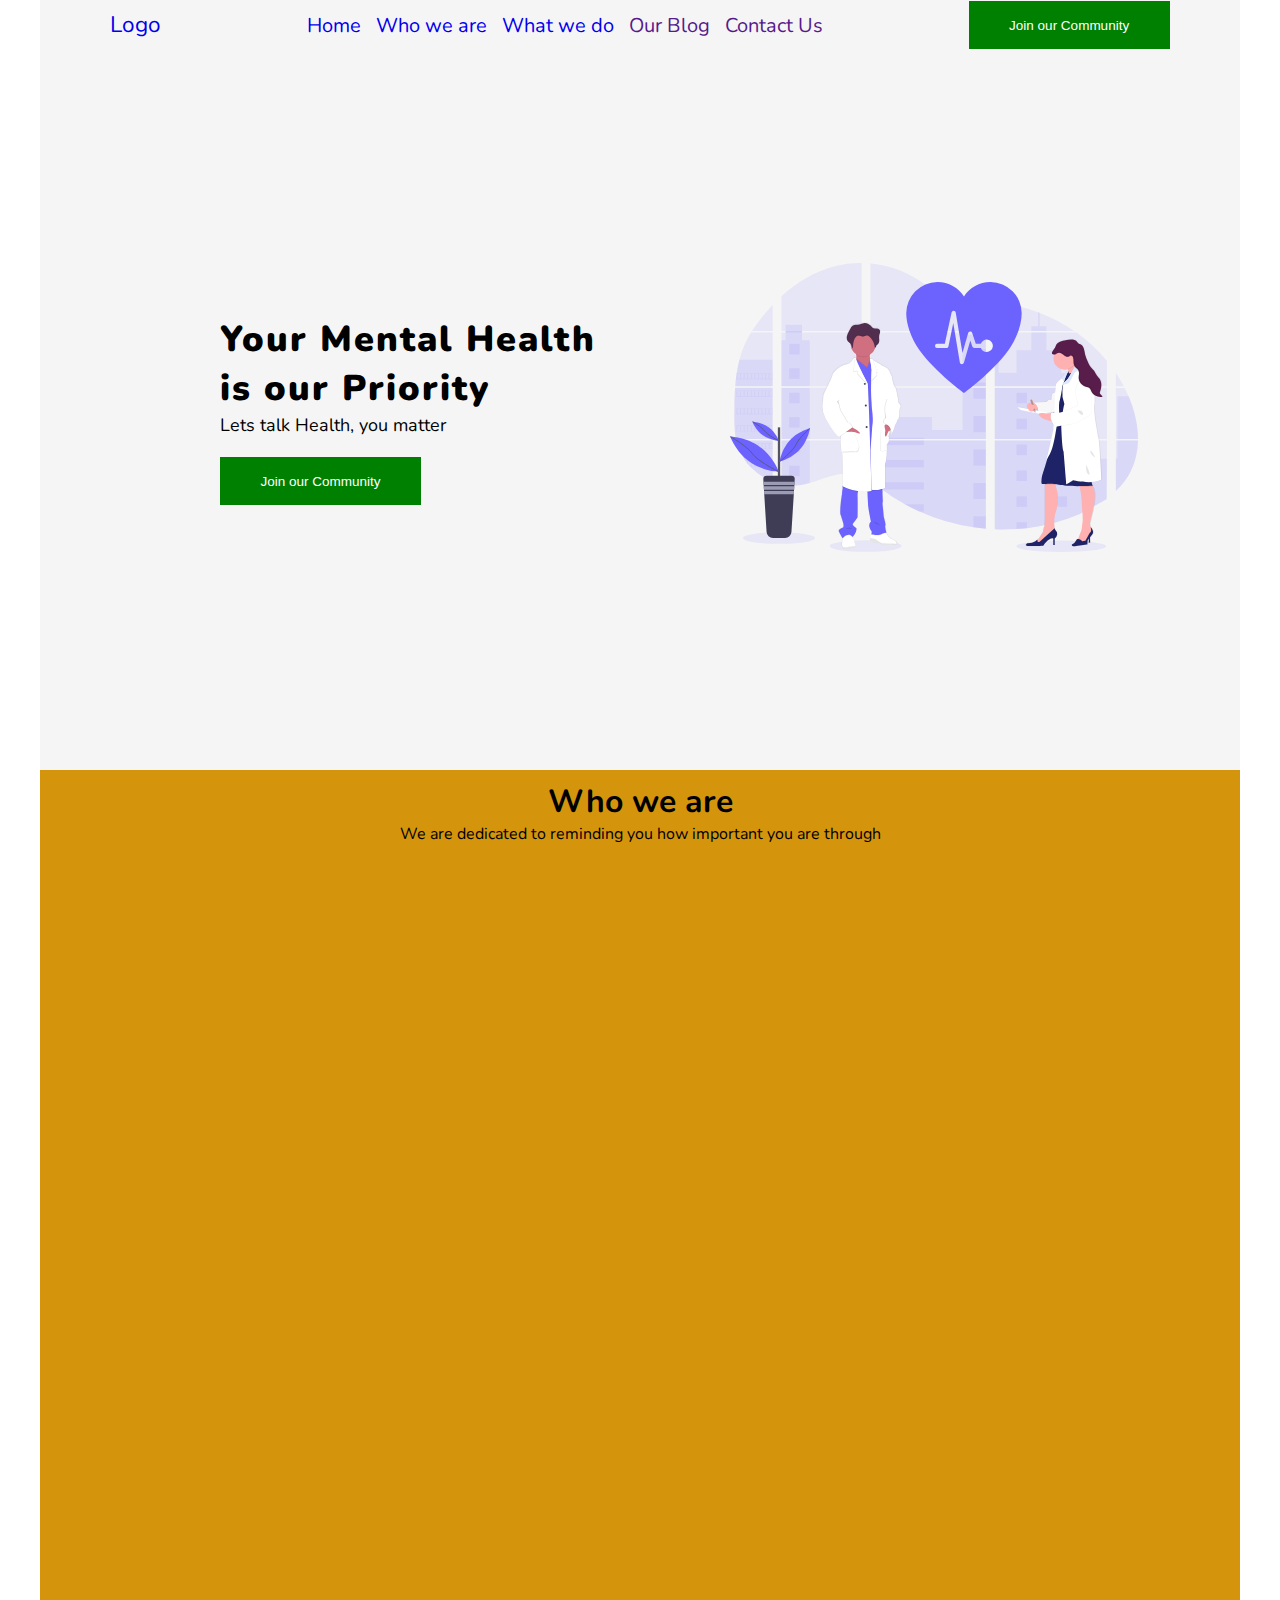
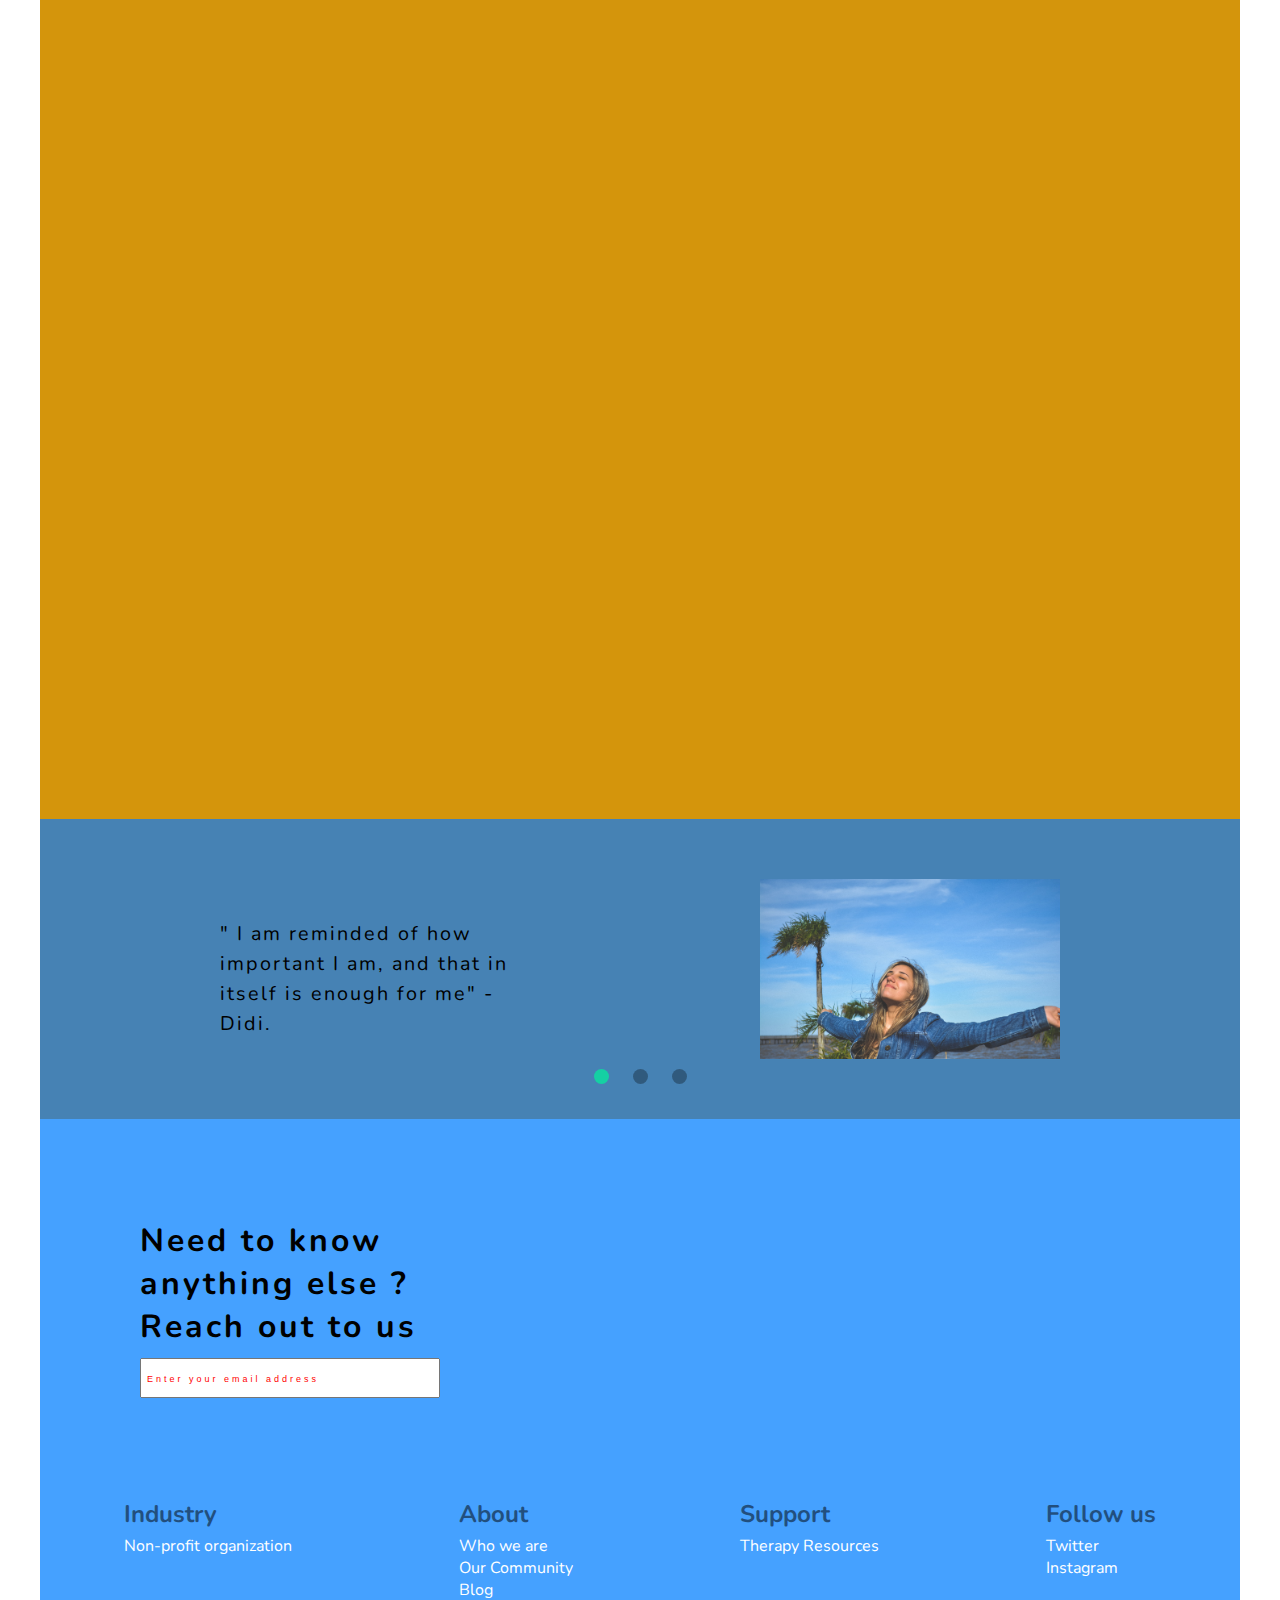
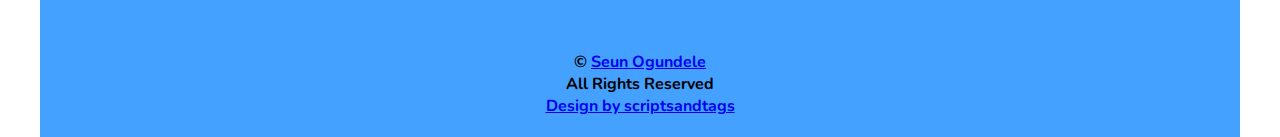
<file: index.html>
<!DOCTYPE html>
<html>

<head>
  <meta charset="utf-8">
  <meta http-equiv="X-UA-Compatible" content="IE=edge">
  <title></title>
  <meta name="description" content="">
  <meta name="viewport" content="width=device-width, initial-scale=1">
  <link rel="stylesheet" href="style.css">

  <link rel="stylesheet" type="text/css" href="https://npmcdn.com/flickity@2/dist/flickity.css">
</head>

<body>

  <!-- Back to top button -->

  <button onclick="topFunction()" id="myBtn" title="Back to Top">Top</button>

  <!-- End  -->

  <!-- site-navbar start -->

  <nav class="navbar">

    <div class="container-icon">
      <a href="index">Logo</a>
    </div>
    
    <ul class="nav-list">
      <li class="list-item"><a href="#aboutme">Home </a></li>
      <li class="list-item"><a href="#experience">Who we are </a></li>
      <li class="list-item"><a href="#contact">What we do </a></li>
      <li class="list-item"><a href="">Our Blog</a></li>
      <li class="list-item"><a href="">Contact Us</a></li>
    </ul>
    
    <div class="">
      <button class="button button-one">Join our Community</button>
    </div>
    <div class="menu">
      <div class="menu-line1"></div>
      <div class="menu-line2"></div>
      <div class="menu-line3"></div>
    </div>

  </nav>

  <!-- navbar-area end -->

  <!-- Landing Page-->

  <div class="landingpage">
    <div class="landing-message">
      <h1>Your Mental Health</h1>
      <h1>is our Priority</h1>
      <p>Lets talk Health, you matter</p>
      <div class="comdiv">
        <button class="button button-one">Join our Community</button>
      </div>
    </div>
    <div class="landing-image">
      <img src="medicine.svg" alt="">
    </div>
  </div>

  <!--  End Landing Page-->

  <!--Main-->

  <main>

    <div class="who-we-are-welcome">
      <h1> Who we are</h1>
      <p>We are dedicated to reminding you how important you are through</p>
    </div>

    <div class="more-stuff-grid">

      <img src="therapy.jpeg" alt="" class="slide-in from-left" />
      <p class="slide-in from-right">
        Navigating life becomes easier when
        you have a community of people.
        sharing in your mental health struggle. it
        relieves you of the burden of dealing without a
        a mental health illness alone.
        <strong>You`re seen</strong>
      </p>

    </div>

    <div class="more-stuff-grid">
      <p class="slide-in from-left">
        Wit our team of professionai mental
        health therapists and caregivers, we
        create a safe space for anyone that
        reaches out through our consultation line
        by allowing you to vent, express or even
        sit in silence - giving you the chance to
        be; however, you are.
        <strong>You`re Value</strong>
      </p>

      <img src="hands.jpeg" alt="" class="slide-in from-right" />
    </div>

    <div class="more-stuff-grid">
      <img src="youmatter.jpeg" alt="" class="slide-in from-left" />
      <p class="slide-in from-right">
        Reminding you of how much you matter is
        why we exist. Staying true to you and
        ourselves as people that seem far, but will
        always be there for you..
        <strong>You`re important!</strong>
      </p>

    </div>

    </div>


  </main>

  <!-- End of Main-->

  <!-- Carousel-->

  <div class="carousel">

    <button class="carousel-button carousel--button-left is-hidden">
      <img src="arrow-back-circle.svg" alt="">
    </button>

    <div class="carousel-track-container">

      <ul class="carousel-track">

        <li class="carousel-slide current-slide">
          <div class="testimonial">
            <div class="testimonial-paragraph-div">
              <p class="testimonial-paragraph"> " I am reminded of how important I am, and that in itself is enough
                for me" - Didi.</p>
            </div>
            <div class="testmonial-image">
              <img src="medicine.jpeg" alt="" width="300" height="200" />
            </div>
          </div>
        </li>

        <li class="carousel-slide">
          <div class="testimonial">
            <div class="testimonial-paragraph-div">
              <p class="testimonial-paragraph"> " I am reminded of how important I am, and that in itself is enough
                for me" - Didi.</p>
            </div>
            <div class="testmonial-image">
              <img src="medicine.jpeg" alt="" width="300" height="200" />
            </div>
          </div>
        </li>

        <li class="carousel-slide">
          <div class="testimonial">
            <div class="testimonial-paragraph-div">
              <p class="testimonial-paragraph"> " I am reminded of how important I am, and that in itself is enough
                for me" - Didi.</p>
            </div>
            <div class="testmonial-image">
              <img src="medicine.jpeg" alt="" width="300" height="200" />
            </div>
          </div>
        </li>

      </ul>

    </div>

    <button class="carousel-button carousel--button-right">
      <img src="arrow-forward-circle.svg" alt="">
    </button>

    <div class="carousel-nav">
      <button class="carousel-indicator current-slide"></button>
      <button class="carousel-indicator"></button>
      <button class="carousel-indicator"></button>
    </div>

  </div>

  <!-- End of Carousel -->

  <!-- Newsletter-->

  <div class="newsletter">
    <section>
      <h1>Need to know anything else ?</h1>
      <h1>Reach out to us</h1>
      <form>
        <input type="text" placeholder="Enter your email address" class="email" name="email"><br>
      </form>
    </section>
  </div>

  <!-- End of Newsletter-->

  <!-- Footer-->

  <footer class="footer">

    <ul>

      <li>
        <h2>Industry</h2>
        <ul class="sublist">
          <li>Non-profit organization</li>
        </ul>
      </li>

      <li>
        <h2>About</h2>
        <ul class="sublist">
          <li>Who we are</li>
          <li>Our Community</li>
          <li> Blog</li>
        </ul>
      </li>

      <li>
        <h2>Support</h2>
        <ul class="sublist">
          <li>Therapy Resources</li>
        </ul>
      </li>

      <li>
        <h2>Follow us</h2>
        <ul class="sublist">
          <li>Twitter</li>
          <li>Instagram</li>
        </ul>
      </li>

    </ul>

    <div class="footer-bottom">
      <div class="footerDiv">
        <p class="copyright"> &copy; <span class="year"></span> <a href="about">Seun Ogundele</a> <br> All Rights
          Reserved
        </p>
        <a class="designer" href="https://scriptsandtags.com" rel="noopener" target="blank" aria-hidden="true">
          <p>Design by scriptsandtags</p>
        </a>

      </div>
    </div>


  </footer>

  <!-- End of Footer-->


  <script src="scripts.js" async defer></script>
</body>

</html>
</file>
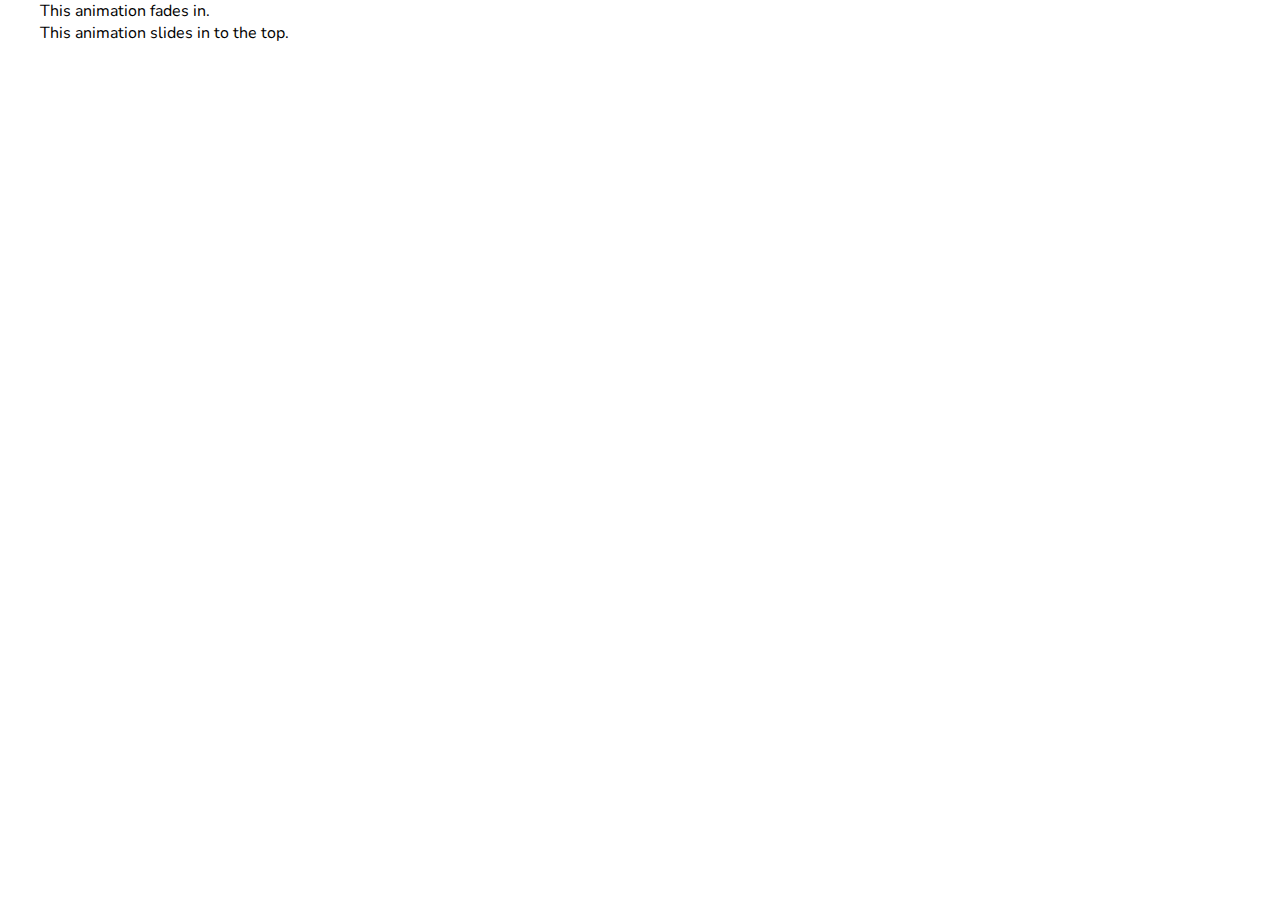
<file: try.html>
<!DOCTYPE html>
<html>
    <head>
        <meta charset="utf-8">
        <meta http-equiv="X-UA-Compatible" content="IE=edge">
        <title></title>
        <meta name="description" content="">
        <meta name="viewport" content="width=device-width, initial-scale=1">
        <link rel="stylesheet" href="style.css">
    </head>
    <body>
        
        <main>
           
              <section class="scroll-container">
                <div class="scroll-element js-scroll fade-in">
              
                </div>
                <div class="scroll-caption">
                  This animation fades in.
                </div>
              </section>

              <section class="scroll-container">
                <div class="scroll-element js-scroll fade-in-bottom">
              
                </div>
                <div class="scroll-caption">
                  This animation slides in to the top.
                </div>
              </section>

             
          </main>
        
        <script src="scripts.js" async defer></script>
    </body>
</html>
</file>
<file: style.css>
@import url("https://fonts.googleapis.com/css2?family=Nunito:wght@400;600;900&display=swap");

html {
  scroll-behavior: smooth;
}

* {
  box-sizing: border-box;
  padding: 0;
  margin: 0;
}

body {
  font-family: "Nunito", sans-serif;
  overflow-x: hidden;
}

/* Buttons */
#myBtn {
  display: none;
  position: fixed;
  bottom: 20px;
  right: 20px;
  z-index: 99;
  font-size: 18px;
  border: none;
  outline: none;
  background-color: black;
  color: rgb(219, 145, 145);
  cursor: pointer;
  padding: 10px;
  border-radius: 0px;
}

#myBtn:hover {
  background-color: orangered;
}
#myBtn:after {
  content: " \21E1";
}

/* Navbar */

.navbar {
  background-color: whitesmoke;
  color: black;
  display: flex;
  justify-content: space-around;
  align-items: center;
  font-size: 20px;
  max-width: 1200px;
  margin: 0 auto;
}

.nav-list {
  list-style-type: none;
}

.list-item {
  position: relative;
  display: inline-block;
  margin: 5px;
  color: black;
}

.list-item::after {
  content: "";
  position: absolute;
  left: 0;
  bottom: 0;
  width: 100%;
  height: 2px;
  background: currentColor;
  transform: scaleX(0);
  transform-origin: right;
  transition: transform 250ms ease-in;
}

.list-item:hover::after {
  transform: scaleX(1);
  transform-origin: left;
}

.navbar a {
  text-decoration: none;
}

.button {
  cursor: pointer;
  border: 0;
  background: green;
  color: white;
  padding: 1.2em 3em;
  position: relative;
  z-index: 1;
  font-size: 1.5vh;
}

.button + .button {
  margin-left: 1em;
}

.button::after {
  content: "";
  position: absolute;
  top: 0;
  left: 0;
  width: 100%;
  height: 100%;
  background: rgba(0, 0, 0, 0.5);
  z-index: -1;
  transition: transform 200ms ease-in;
}

.button-one::after {
  transform: scaleX(0);
  transform-origin: right;
}

.button-one:hover::after {
  transform: scaleX(1);
  transform-origin: left;
}

.comdiv {
  margin-top: 20px;
}

.container-icon a {
  font-size: 2.5vh;
  line-height: 50px;
}

.navbar a:hover {
  color: rgb(11, 46, 141);
}

.menu {
  display: none;
  cursor: pointer;
}

.menu div {
  width: 25px;
  height: 5px;
  background-color: black;
  margin-bottom: 4px;
  transition: all 0.3s ease;
}

.toggle .menu-line1 {
  transform: rotate(-45deg) translate(-5px, 6px);
}
.toggle .menu-line2 {
  opacity: 0;
}
.toggle .menu-line3 {
  transform: rotate(45deg) translate(-5px, -6px);
}

@media all and (max-width: 767px) {
  .navbar {
    flex-direction: column;
    position: relative;
    padding: 5px;
  }
  .container-icon {
    width: 100%;
  }
  .menu {
    display: block;
    position: absolute;
    right: 15px;
    top: 15px;
  }

  .list-item {
    display: block;
    padding: 20px 10px;
    border: 1px solid aliceblue;
  }

  .nav-list {
    list-style-type: none;
    width: 100%;
    text-align: center;
    padding-top: 10px;
    display: none;
  }

  .container-icon a {
    font-size: 2.5vh;
    font-weight: 900;
    line-height: 50px;
    margin-left: 10px;
    margin-top: 10px;
    color: black;
  }

  .active {
    display: block;
  }
}

/* Landing Page */

.landingpage {
  position: relative;
  max-width: 1200px;
  margin: 0 auto;
  display: flex;
  align-items: center;
  height: 80vh;
  background-color: whitesmoke;
}

.landing-message {
  flex: 50%;
  margin-left: 15%;
}

.landing-message h1 {
  font-weight: 900;
  font-size: 4vh;
  letter-spacing: 2px;
}

.landing-message p {
  font-size: 2vh;
}

.landing-image {
  width: 500px;
  height: auto;
  flex: 50%;
}

.landing-image img {
  width: 80%;
}

@media all and (max-width: 767px) {
  .landingpage {
    display: flex;
    flex-direction: column;
    height: auto;
  }

  .landing-image {
    width: 100%;
    padding: 30px;
  }

  .landing-image img {
    width: 100%;
  }
}

main {
  max-width: 1200px;
  margin: 0 auto;
}

.who-we-are-welcome {
  text-align: center;
  background: rgb(212, 149, 12);
  padding: 10px;
}

.columns {
  display: flex;
}

.col + .col {
  margin-left: 1.5em;
}

.fade-in {
  opacity: 0;
  transition: opacity 250ms ease-in;
}

.fade-in.appear {
  opacity: 1;
}

.slide-in {
  max-width: 400px;
}

.more-stuff-grid {
  background: rgb(212, 149, 12);
  padding: 4em 0;
  display: grid;
  grid-gap: 2em;
  align-items: center;
  grid-template-columns: minmax(1em, 1fr) repeat(2, minmax(200px, 400px)) minmax(
      1em,
      1fr
    );
}

.from-left {
  grid-column: 2 / 3;
  transform: translateX(-50%);
}

.from-right {
  grid-column: 3 / 4;
  transform: translateX(50%);
}

.from-left,
.from-right {
  transition: opacity 250ms ease-in, transform 400ms ease-in;
  opacity: 0;
}

.from-left.appear,
.from-right.appear {
  transform: translateX(0);
  opacity: 1;
}

.fade-in {
  opacity: 0;
  transition: opacity 250ms ease-in;
}

.fade-in.appear {
  opacity: 1;
}

@media screen and (max-width: 767px) {
  .more-stuff-grid {
    display: flex;
    flex-direction: column;
  }

  .more-stuff-grid img {
    width: 100%;
    padding: 15px;
  }

  .more-stuff-grid p {
    padding: 10px;
  }
}

/* Carousel */

.carousel {
  position: relative;
  height: 300px;
  width: 1200px;
  margin: 0 auto;
  background: steelblue;
  padding: 60px;
}

.carousel-track-container {
  height: 100%;
  position: relative;
  overflow: hidden;
}

.carousel-track {
  padding: 0;
  margin: 0;
  list-style: none;
  position: relative;
  height: 100%;
  transition: transform 250ms ease-in;
  margin-bottom: 5%;
}

.carousel-slide {
  position: absolute;
  top: 0;
  bottom: 0;
  width: 100%;
  height: 100%;
}

.carousel-button {
  position: absolute;
  top: 50%;
  transform: translateY(-50%);
  background: transparent;
  border: 0;
  cursor: pointer;
}

.carousel--button-left {
  left: -40px;
  display: none;
}

.carousel--button-right {
  right: -40px;
  display: none;
}

.carousel-button img {
  width: 12px;
}

.carousel-nav {
  display: flex;
  justify-content: center;
  padding: 10px 0;
}

.carousel-indicator {
  border: 0;
  border-radius: 50%;
  width: 15px;
  height: 15px;
  background: rgba(0, 0, 0, 0.3);
  margin: 0 12px;
  cursor: pointer;
}

.carousel-indicator.current-slide {
  background: rgba(5, 233, 157, 0.75);
}

.testimonial-paragraph {
  font-size: 2.2vh;
  letter-spacing: 2px;
  line-height: 30px;
}

.testimonial-paragraph-div {
  display: flex;
  align-items: center;
  width: 300px;
}

.testmonial-image {
  display: flex;
  align-items: center;
}

.testimonial {
  background: steelblue;
  display: flex;
  justify-content: space-around;
}

.is-hidden {
  display: none;
}

.mobile {
  display: none;
}

@media screen and (max-width: 767px) {
  .carousel {
    width: 100%;
    height: 60vh;
  }

  .testimonial {
    display: flex;
    flex-direction: column;
    justify-content: space-around;
  }

  .mobile {
    display: initial;
  }
}

/* Footer */
footer {
  background-color: #45a1ff;
  max-width: 1200px;
  margin: 0 auto;
}

footer ul {
  list-style-type: none;
  display: flex;
  flex-direction: row;
  justify-content: space-around;
}

footer ul li h2 {
  opacity: 0.5;
  margin-bottom: 5px;
}

.sublist {
  display: flex;
  flex-direction: column;
  padding: 0;
  color: white;
}

.footer-bottom {
  text-align: center;
  color: black;
  font-weight: bold;
  padding-top: 50px;
  padding-bottom: 20px;
}

.newsletter {
  background-color: #45a1ff;
  max-width: 1200px;
  margin: 0 auto;
}

.newsletter section {
  padding: 100px;
  width: 500px;
}

.newsletter section {
  letter-spacing: 3px;
}

form {
  padding-top: 10px;
}

.email {
  width: 100%;
  height: 40px;
}

input::placeholder {
  color: red;
  font-size: 1vh;
  letter-spacing: 3px;
  padding: 5px;
}

@media all and (max-width: 767px) {
  .newsletter section {
    padding: 50px;
    width: auto;
  }

  footer ul {
    display: flex;
    text-align: center;
  }
}
</file>
